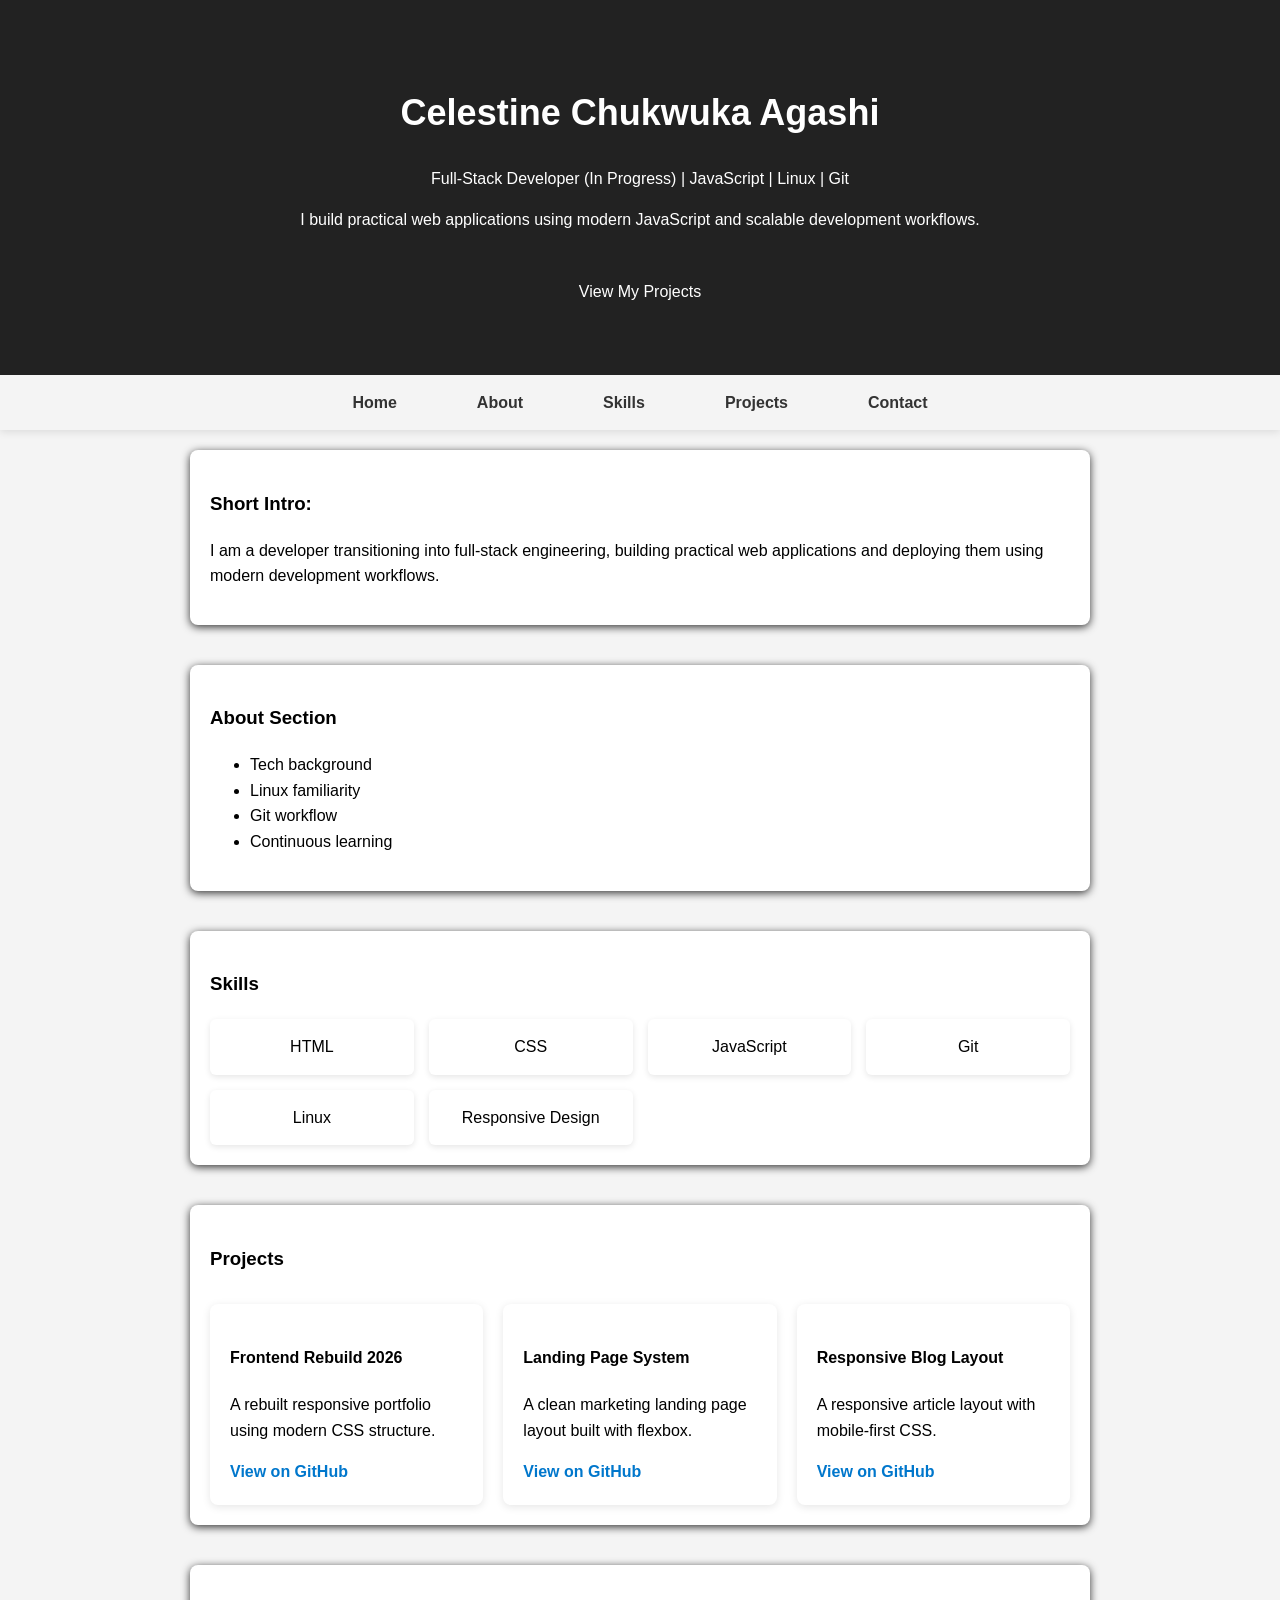
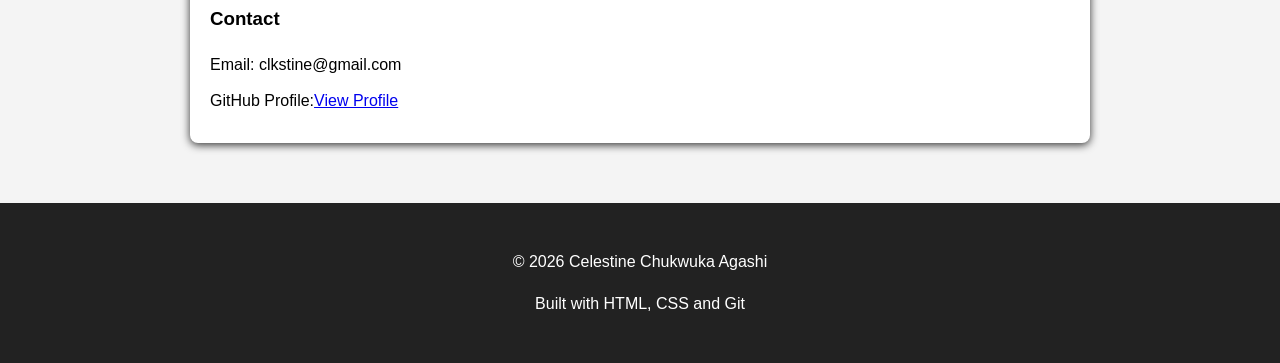
<file: index.html>
<!DOCTYPE HTML>
<html lang="en">
<head>
<meta  charset="utf-8">
<meta name = "viewport" content="width=device-width, initial-scale=1.0">
<title>Celestine Chukwuka Agashi | Portfolio</title>
<link rel="stylesheet" href="css/styles.css">

</head>
<body>
<header>
<h1>Celestine Chukwuka Agashi</h1>

<p>Full-Stack Developer (In Progress) | JavaScript | Linux | Git</p>
<p class="hero-text">I build practical web applications using modern JavaScript and scalable development workflows.</p>
<a href="#projects" class="hero-btn">View My Projects </a>
</header>

<nav>
<div class="menu-toggle">☰</div>
<ul class="nav-links">
<li><a href="#home">Home</a></li>
<li><a href="#about">About</a></li>
<li><a href="#skills">Skills</a></li>
<li><a href="#projects">Projects</a></li>
<li><a href="#contact">Contact</a></li>
</ul>
</nav>

<main>
<section id="home">
<h3>Short Intro:</h3>
<p>I am a developer transitioning into full-stack engineering, building practical web applications and deploying them using modern development workflows.</p>
</section>

<section id="about">
<h3 >About Section</h3>
<ul>
<li>Tech background</li>
<li>Linux familiarity</li>
<li>Git workflow</li>
<li>Continuous learning</li>
</ul>
</section>

<section id="skills">
<h3>Skills</h3>
<div  class="skills-container">
<div class="skill">HTML</div>
<div class="skill">CSS</div>
<div class="skill">JavaScript</div>
<div class="skill">Git</div>
<div class="skill">Linux</div>
<div class="skill">Responsive Design</div>
</div>
</section>

<section id="projects">
<h3 class="section-title">Projects</h3>
<div class="project-container">

<div class="card">
<h4>Frontend Rebuild 2026</h4>
<p>A rebuilt responsive portfolio using modern CSS structure.</p>
<a href="https://github.com/cagashi/frontend-rebuild-2026" target="_blank">View on GitHub</a>
</div>

<div class="card">
<h4>Landing Page System</h4>
<p>A clean marketing landing page layout built with flexbox.</p>
<a href="#">View on GitHub</a>
</div>

<div class="card">
<h4>Responsive Blog Layout</h4>
<p>A responsive article layout with mobile-first CSS.</p>
<a href="#">View on GitHub</a>
</div>

</div>
</section>


<section id="contact">
<h3>Contact</h3>

<p>Email: clkstine@gmail.com</p>
<p>GitHub Profile:<a href="https://github.com/cagashi" target="_blank">View Profile</a> </p>


</section>


</main>
<footer>
<p>&copy; 2026 Celestine Chukwuka Agashi</p>
<p>Built with HTML, CSS  and Git</p>
</footer>


</body>
<script>
const sections = document.querySelectorAll("section");

const navLinks = document.querySelectorAll("nav a");

window.addEventListener("scroll", () =>{
let current = "";

sections.forEach(section =>{
const sectionTop = section.offsetTop - 100;
const sectionHeight = section.clientHeight;

if(window.pageYOffset >= sectionTop){
current = section.getAttribute("id")
}
});
navLinks.forEach(link =>{
link.classList.remove("active");
if(link.getAttribute("href") === "#" + current){
link.classList.add("active");
}
});
});

const toggle = document.querySelector(".menu-toggle");
const nav = document.querySelector(".nav-links");
toggle.addEventListener("click", function(){
    nav.classList.toggle("active");
});

console.log("JavaScript is working");
</script>


</html>
</file>
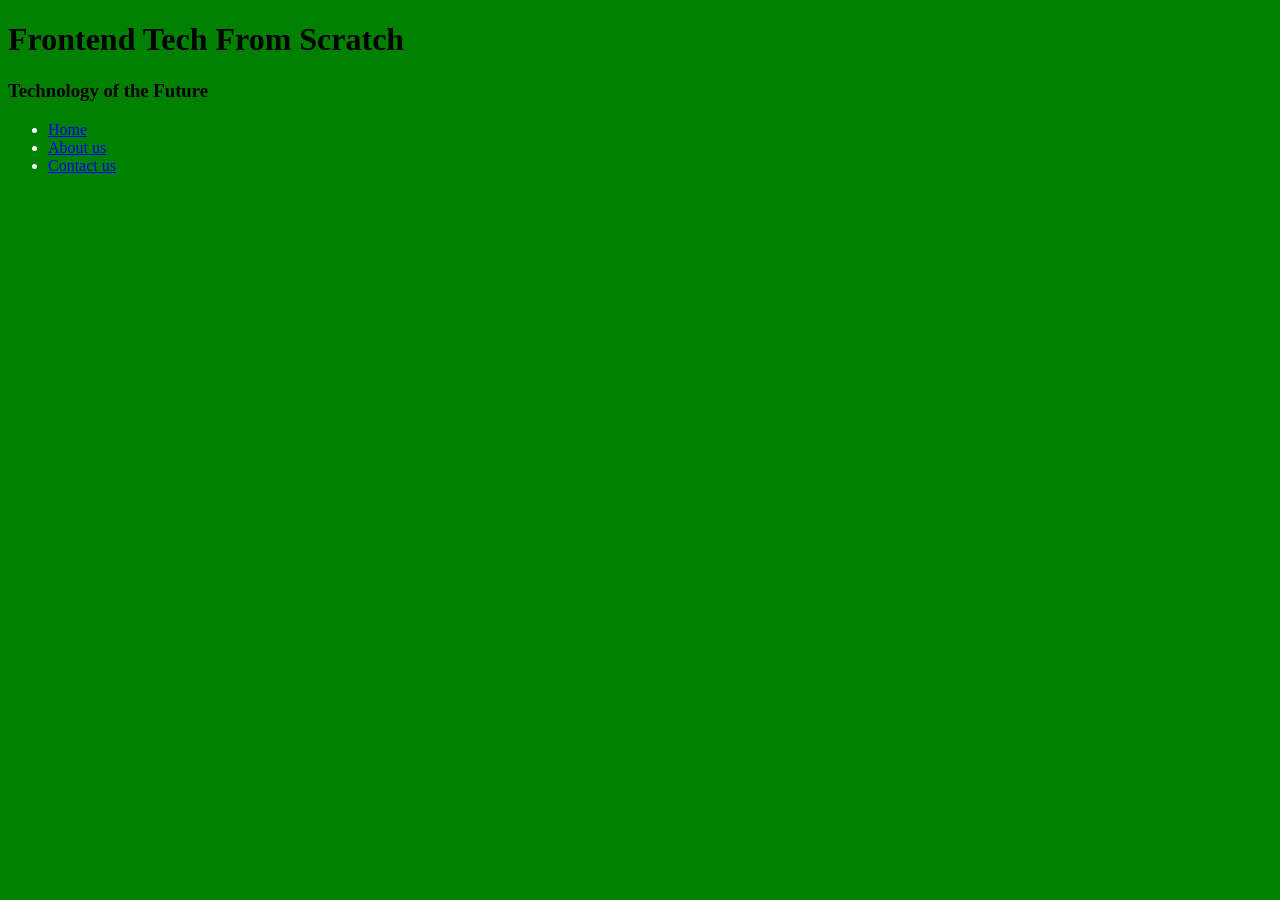
<file: frontend-rebuild-2026.html>
<!DOCTYPE HTML>
<html lang="en">
<head>
<meta  charset="utf-8">
<meta name = "viewport" content="width=device-width, initial-scale=1.0">
<title>Rebuilding-Frontend Tech</title>
<style>
body{
background-color: green;
}

ul{
color: white;

}
</style>

</head>
<body>
<h1>Frontend Tech From Scratch</h1>
<h3>Technology of the Future</h3>

<ul>
<li><a href="About.html" target="_blank">Home</a></li>
<li><a href="Contact.html" target="_blank">About us</a></li>
<li><a href="Home.html" target="_blank">Contact us</a></li>
</ul>


</body>

</html>
</file>
<file: css/styles.css>
body{
background-color: #f4f4f4;
font-family: Arial, Helvetica, Sans-serif;
margin: 0;
line-height: 1.6;
}

main{
max-width: 900px;
padding: 20px;
margin: auto;
}
html{
scroll-behavior: smooth;
}

header, nav, main, footer {

padding: 20px;
margin: auto;
}

section{
background: white;
margin-bottom: 40px;
border-radius: 8px;
padding: 20px;
box-shadow: 0 2px 8px rgba(0, 0, 0, 0.8);
}

header{
background: #222;
padding: 60px 20px;
text-align: center;
color: white;



}

header h1{
font-size: 36px;
}

nav ul{
list-style: none;
padding: 0;
margin:0;
display: flex;
justify-content: center;
gap: 50px;

}

nav ul li{
display: inline-block;

margin: 0 15px;
}

nav ul li a {
text-decoration: none;
color: #333;
font-weight: bold;
}


nav ul li a:hover{
color: #0077cc;
}

nav{
background-color: white;
padding: 15px 0;
box-shadow:  0 2px 8px rgba(0,0,0,0.1);
position: sticky;
top: 0;
background: #f4f4f4;
z-index: 1000;
}

.project-container{
display: grid;
grid-template-columns: repeat(auto-fit, minmax(250px, 1fr));
gap: 20px;
margin-top: 20px;


}
.card{
padding: 20px;
background: white;
border-radius:8px;
box-shadow: 0 2px 8px rgba(0,0,0,0.1);
transition: transform 0.2s ease;

}

.section-title{
margin-bottom: 30px;
}

.card:hover {
transform: translateY(-5px);
}
.card a{
color: #0077cc;
font-weight: bold;
text-decoration: none;
}
.card a:hover {
text-decoration: underline;
}

.skills-container{
display: grid;
grid-template-columns: repeat(auto-fit, minmax(180px, 1fr));
gap:15px;
margin-top: 20px;
}
.skill{
padding: 15px;
background:white;
box-shadow: 0 2px 6px rgba(0,0,0,0.1);
text-align: center;
border-radius: 6px;
font-weight: 500;
}

#contact p{
margin: 10px 0;
}
footer{
text-align:center;
padding:30px;
background: #222;
color:white;
}

nav a{
text-decoration: none;
color: #333;
padding: 10px 15px;
}

nav a.active{
color: #0077cc;
font-weight:bold;
border-bottom: 2px solid #0077cc;
}
.hero-btn{
    display: inline-block;
    margin-top: 20px;
    padding: 10px 20px;
    color: white;
    text-decoration: none;
    border-radius: 5px;
}
.card:hover{
    background: #005fa3;
}
.menu-toggle{
    display: none;
    font-size: 24px;
    cursor: pointer;
}
.nav-links{
    list-style: none;
    display: flex;
    gap: 20px;

}
@media (max-width:786px) {
    .menu-toggle{
        display: block;
    }
    .nav-links{
        display: none;
        flex-direction: column;
        background: white;
        position: absolute;
        top: 60px;
        right: 20px;
        padding: 15px;
        box-shadow: 0 2px 10px rgba(0, 0, 0, 0.1);
    }
    .nav-links.active{
        display: flex;
    }
    
}
</file>
